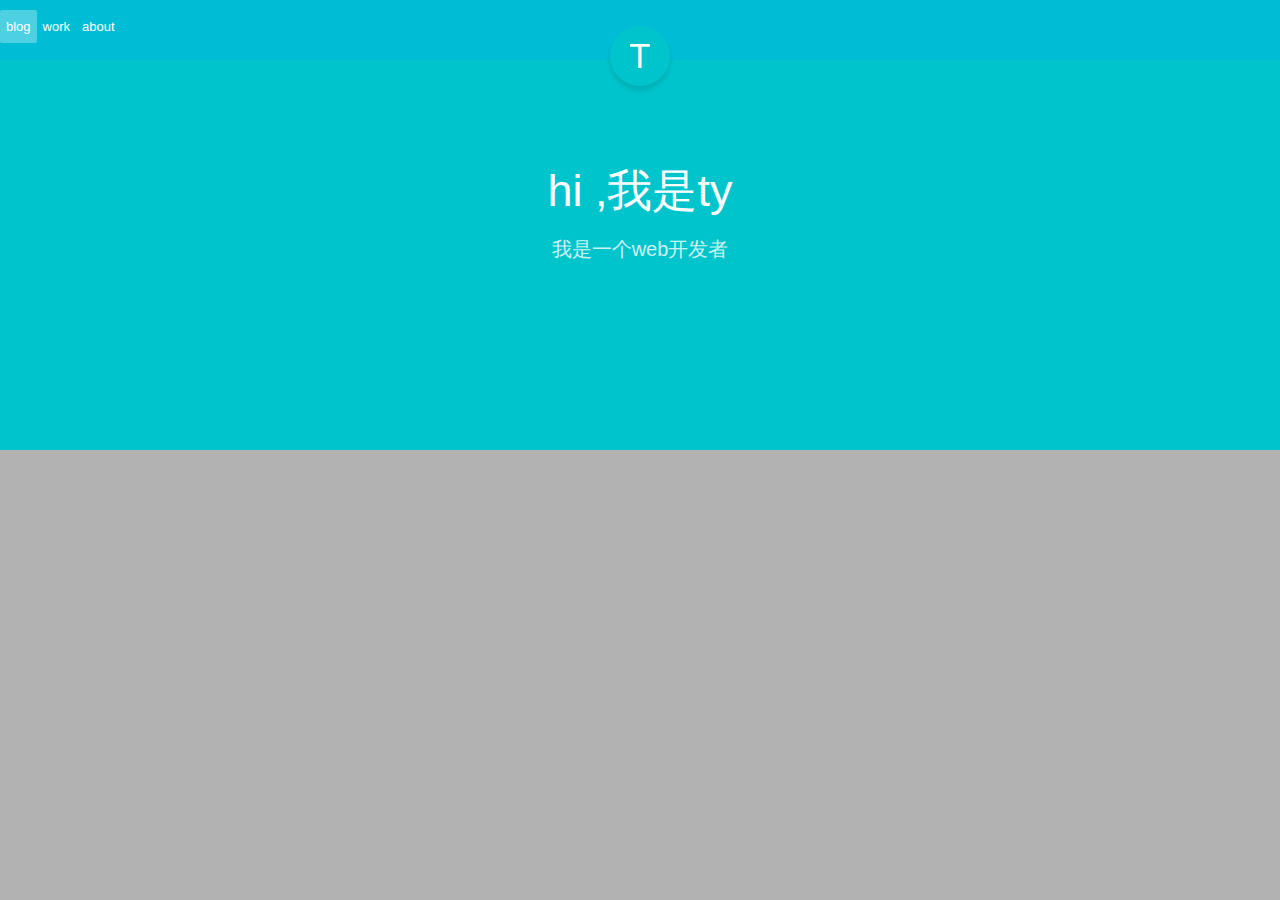
<file: blog/index.html>
<!DOCTYPE html>
<html lang="en">
<head>
  <meta charset="UTF-8">
  <meta name="viewport" content="width=device-width, initial-scale=1.0">
  <meta http-equiv="X-UA-Compatible" content="ie=edge">
  <link rel="stylesheet" href="main.css">
  <title>ty's blog</title>
</head>
<body class="welcome">
  <div class="header ">
    <ul class="nav">
      <li class= "curent"><a href="post1.html">blog</a></li>
      <li><a href="">work</a></li>
      <li><a href="">about</a></li>
    </ul>
    <a href="/" class="logo">T</a>

</div>
<div class="banner-page clearfix">
  <div class='tagline '>hi ,我是ty</div>
  <div class="tagline-caption">我是一个web开发者</div>
</div>
</body>
</html>
</file>
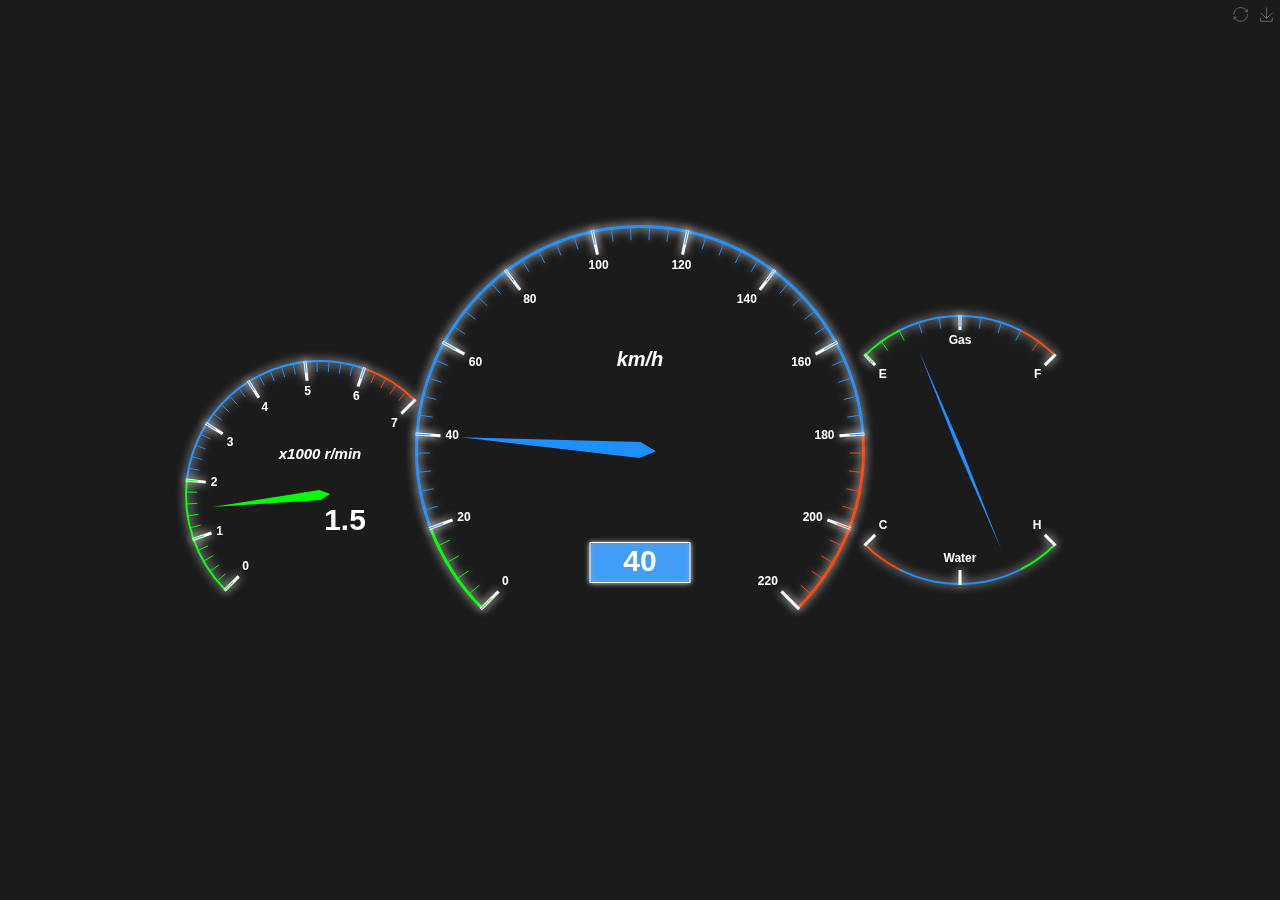
<file: guge/index.html>
<!DOCTYPE html>
<html style="height: 100%">
   <head>
       <meta charset="utf-8">
   </head>
   <body style="height: 100%; margin: 0">
       <div id="container" style="height: 100%"></div>

       <script type="text/javascript" src="../echarts.js"></script>
	   <script type="text/javascript" src="../china.js"></script>
	
       <script type="text/javascript">

var dom = document.getElementById("container");
var myChart = echarts.init(dom);
var app = {};
option = null;
option = {
    backgroundColor: '#1b1b1b',
    tooltip : {
        formatter: "{a} <br/>{c} {b}"
    },
    toolbox: {
        show : true,
        feature : {
            mark : {show: true},
            restore : {show: true},
            saveAsImage : {show: true}
        }
    },
    series : [
        {
            name:'速度',
            type:'gauge',
            min:0,
            max:220,
            splitNumber:11,
            radius: '50%',
            axisLine: {            // 坐标轴线
                lineStyle: {       // 属性lineStyle控制线条样式
                    color: [[0.09, 'lime'],[0.82, '#1e90ff'],[1, '#ff4500']],
                    width: 3,
                    shadowColor : '#fff', //默认透明
                    shadowBlur: 10
                }
            },
            axisLabel: {            // 坐标轴小标记
                textStyle: {       // 属性lineStyle控制线条样式
                    fontWeight: 'bolder',
                    color: '#fff',
                    shadowColor : '#fff', //默认透明
                    shadowBlur: 10
                }
            },
            axisTick: {            // 坐标轴小标记
                length :15,        // 属性length控制线长
                lineStyle: {       // 属性lineStyle控制线条样式
                    color: 'auto',
                    shadowColor : '#fff', //默认透明
                    shadowBlur: 10
                }
            },
            splitLine: {           // 分隔线
                length :25,         // 属性length控制线长
                lineStyle: {       // 属性lineStyle（详见lineStyle）控制线条样式
                    width:3,
                    color: '#fff',
                    shadowColor : '#fff', //默认透明
                    shadowBlur: 10
                }
            },
            pointer: {           // 分隔线
                shadowColor : '#fff', //默认透明
                shadowBlur: 5
            },
            title : {
                textStyle: {       // 其余属性默认使用全局文本样式，详见TEXTSTYLE
                    fontWeight: 'bolder',
                    fontSize: 20,
                    fontStyle: 'italic',
                    color: '#fff',
                    shadowColor : '#fff', //默认透明
                    shadowBlur: 10
                }
            },
            detail : {
                backgroundColor: 'rgba(30,144,255,0.8)',
                borderWidth: 1,
                borderColor: '#fff',
                shadowColor : '#fff', //默认透明
                shadowBlur: 5,
                offsetCenter: [0, '50%'],       // x, y，单位px
                textStyle: {       // 其余属性默认使用全局文本样式，详见TEXTSTYLE
                    fontWeight: 'bolder',
                    color: '#fff'
                }
            },
            data:[{value: 40, name: 'km/h'}]
        },
        {
            name:'转速',
            type:'gauge',
            center : ['25%', '55%'],    // 默认全局居中
            radius : '30%',
            min:0,
            max:7,
            endAngle:45,
            splitNumber:7,
            axisLine: {            // 坐标轴线
                lineStyle: {       // 属性lineStyle控制线条样式
                    color: [[0.29, 'lime'],[0.86, '#1e90ff'],[1, '#ff4500']],
                    width: 2,
                    shadowColor : '#fff', //默认透明
                    shadowBlur: 10
                }
            },
            axisLabel: {            // 坐标轴小标记
                textStyle: {       // 属性lineStyle控制线条样式
                    fontWeight: 'bolder',
                    color: '#fff',
                    shadowColor : '#fff', //默认透明
                    shadowBlur: 10
                }
            },
            axisTick: {            // 坐标轴小标记
                length :12,        // 属性length控制线长
                lineStyle: {       // 属性lineStyle控制线条样式
                    color: 'auto',
                    shadowColor : '#fff', //默认透明
                    shadowBlur: 10
                }
            },
            splitLine: {           // 分隔线
                length :20,         // 属性length控制线长
                lineStyle: {       // 属性lineStyle（详见lineStyle）控制线条样式
                    width:3,
                    color: '#fff',
                    shadowColor : '#fff', //默认透明
                    shadowBlur: 10
                }
            },
            pointer: {
                width:5,
                shadowColor : '#fff', //默认透明
                shadowBlur: 5
            },
            title : {
                offsetCenter: [0, '-30%'],       // x, y，单位px
                textStyle: {       // 其余属性默认使用全局文本样式，详见TEXTSTYLE
                    fontWeight: 'bolder',
                    fontStyle: 'italic',
                    color: '#fff',
                    shadowColor : '#fff', //默认透明
                    shadowBlur: 10
                }
            },
            detail : {
                //backgroundColor: 'rgba(30,144,255,0.8)',
               // borderWidth: 1,
                borderColor: '#fff',
                shadowColor : '#fff', //默认透明
                shadowBlur: 5,
                width: 80,
                height:30,
                offsetCenter: [25, '20%'],       // x, y，单位px
                textStyle: {       // 其余属性默认使用全局文本样式，详见TEXTSTYLE
                    fontWeight: 'bolder',
                    color: '#fff'
                }
            },
            data:[{value: 1.5, name: 'x1000 r/min'}]
        },
        {
            name:'油表',
            type:'gauge',
            center : ['75%', '50%'],    // 默认全局居中
            radius : '30%',
            min:0,
            max:2,
            startAngle:135,
            endAngle:45,
            splitNumber:2,
            axisLine: {            // 坐标轴线
                lineStyle: {       // 属性lineStyle控制线条样式
                    color: [[0.2, 'lime'],[0.8, '#1e90ff'],[1, '#ff4500']],
                    width: 2,
                    shadowColor : '#fff', //默认透明
                    shadowBlur: 10
                }
            },
            axisTick: {            // 坐标轴小标记
                length :12,        // 属性length控制线长
                lineStyle: {       // 属性lineStyle控制线条样式
                    color: 'auto',
                    shadowColor : '#fff', //默认透明
                    shadowBlur: 10
                }
            },
            axisLabel: {
                textStyle: {       // 属性lineStyle控制线条样式
                    fontWeight: 'bolder',
                    color: '#fff',
                    shadowColor : '#fff', //默认透明
                    shadowBlur: 10
                },
                formatter:function(v){
                    switch (v + '') {
                        case '0' : return 'E';
                        case '1' : return 'Gas';
                        case '2' : return 'F';
                    }
                }
            },
            splitLine: {           // 分隔线
                length :15,         // 属性length控制线长
                lineStyle: {       // 属性lineStyle（详见lineStyle）控制线条样式
                    width:3,
                    color: '#fff',
                    shadowColor : '#fff', //默认透明
                    shadowBlur: 10
                }
            },
            pointer: {
                width:2,
                shadowColor : '#fff', //默认透明
                shadowBlur: 5
            },
            title : {
                show: false
            },
            detail : {
                show: false
            },
            data:[{value: 0.5, name: 'gas'}]
        },
        {
            name:'水表',
            type:'gauge',
            center : ['75%', '50%'],    // 默认全局居中
            radius : '30%',
            min:0,
            max:2,
            startAngle:315,
            endAngle:225,
            splitNumber:2,
            axisLine: {            // 坐标轴线
                lineStyle: {       // 属性lineStyle控制线条样式
                    color: [[0.2, 'lime'],[0.8, '#1e90ff'],[1, '#ff4500']],
                    width: 2,
                    shadowColor : '#fff', //默认透明
                    shadowBlur: 10
                }
            },
            axisTick: {            // 坐标轴小标记
                show: false
            },
            axisLabel: {
                textStyle: {       // 属性lineStyle控制线条样式
                    fontWeight: 'bolder',
                    color: '#fff',
                    shadowColor : '#fff', //默认透明
                    shadowBlur: 10
                },
                formatter:function(v){
                    switch (v + '') {
                        case '0' : return 'H';
                        case '1' : return 'Water';
                        case '2' : return 'C';
                    }
                }
            },
            splitLine: {           // 分隔线
                length :15,         // 属性length控制线长
                lineStyle: {       // 属性lineStyle（详见lineStyle）控制线条样式
                    width:3,
                    color: '#fff',
                    shadowColor : '#fff', //默认透明
                    shadowBlur: 10
                }
            },
            pointer: {
                width:2,
                shadowColor : '#fff', //默认透明
                shadowBlur: 5
            },
            title : {
                show: false
            },
            detail : {
                show: false
            },
            data:[{value: 0.5, name: 'gas'}]
        }
    ]
};

app.timeTicket = setInterval(function (){
    option.series[0].data[0].value = (Math.random()*100).toFixed(2) - 0;
    option.series[1].data[0].value = (Math.random()*7).toFixed(2) - 0;
    option.series[2].data[0].value = (Math.random()*2).toFixed(2) - 0;
    option.series[3].data[0].value = (Math.random()*2).toFixed(2) - 0;
    myChart.setOption(option);
},2000)
;
if (option && typeof option === "object") {
    myChart.setOption(option, true);
}
       </script>
   </body>
</html>
</file>
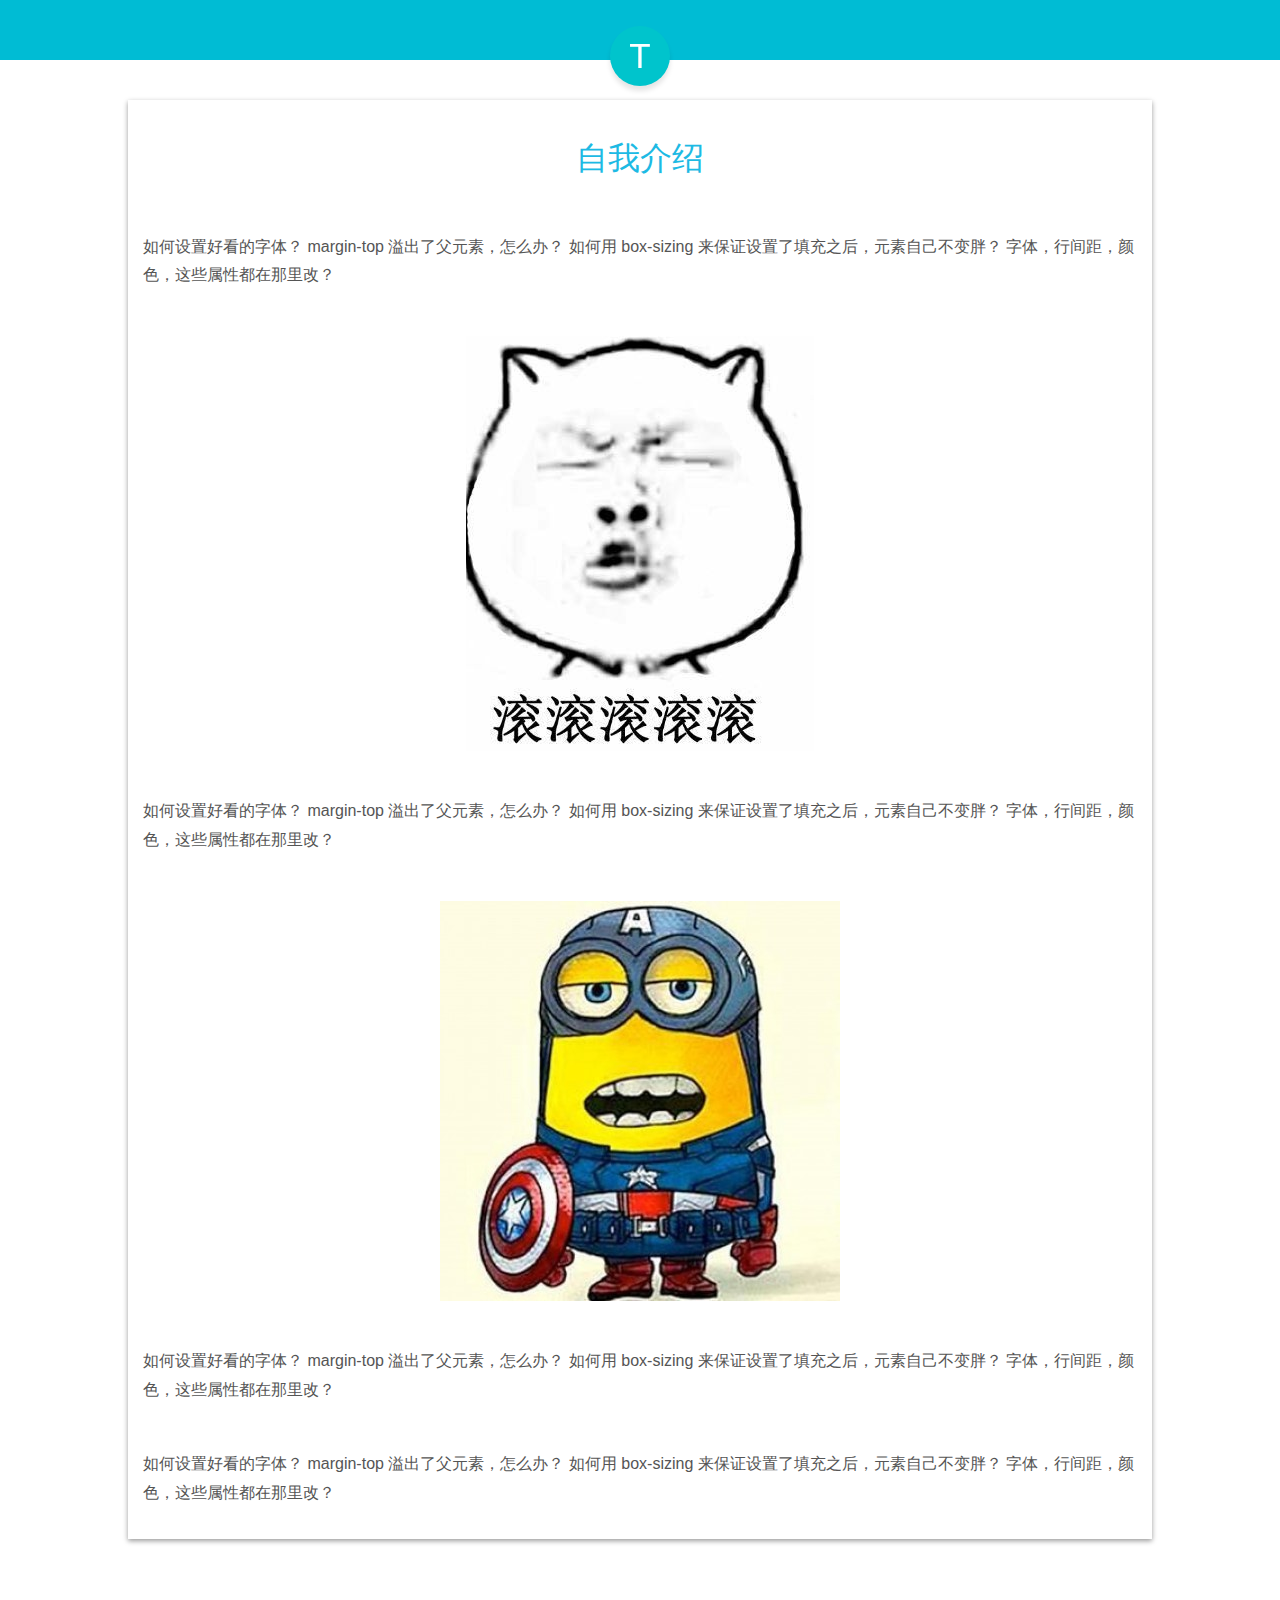
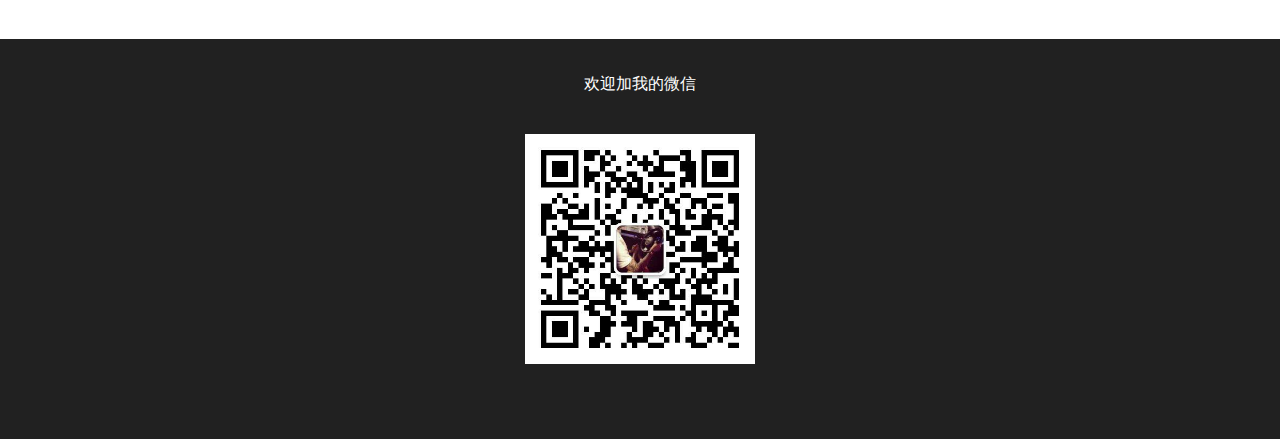
<file: blog/post1.html>
<!DOCTYPE html>
<html lang="en">
<head>
  <meta charset="UTF-8">
  <meta name="viewport" content="width=device-width, initial-scale=1.0">
  <meta http-equiv="X-UA-Compatible" content="ie=edge">
  <link rel="stylesheet" href="main.css">
  <title>ty's blog</title>
</head>
<body>
  <div class="header">
    <a href="/" class="logo">T</a>

</div>
<div class="wrapper clearfix">
  <h1 class='post-title '>自我介绍</h1>

  <p>如何设置好看的字体？
margin-top 溢出了父元素，怎么办？
如何用 box-sizing 来保证设置了填充之后，元素自己不变胖？
字体，行间距，颜色，这些属性都在那里改？</p>
<p><img class = "post-img" src="images/3.jpg" alt=""></p>
  <p>如何设置好看的字体？
margin-top 溢出了父元素，怎么办？
如何用 box-sizing 来保证设置了填充之后，元素自己不变胖？
字体，行间距，颜色，这些属性都在那里改？</p>
<p><img class = "post-img" src="images/2.jpg" alt=""></p>
<p>如何设置好看的字体？
margin-top 溢出了父元素，怎么办？
如何用 box-sizing 来保证设置了填充之后，元素自己不变胖？
字体，行间距，颜色，这些属性都在那里改？</p>

<p>如何设置好看的字体？
margin-top 溢出了父元素，怎么办？
如何用 box-sizing 来保证设置了填充之后，元素自己不变胖？
字体，行间距，颜色，这些属性都在那里改？</p>
</div>
<div class="foor clearfix">
  <p class="footp">欢迎加我的微信</p>
  <img src="images/wexin.jpg" style="display:block;width:100%;max-width:230px;margin:20px auto;">
</div>

</body>
</html>
</file>
<file: blog/main.css>
*{
  box-sizing: border-box;
}
a{
  text-decoration: none;
}
.clearfix {
  overflow: auto;
}
body{
  margin: 0;
line-height: 1.8;
-webkit-font-smoothing: antialiased;
font-family: "Helvetica Neue", "Segoe UI", Helvetica, Arial, "Hiragino Sans GB", "Microsoft YaHei", "WenQuanYi Micro Hei", sans-serif;
}
.header{
  position: fixed;
  background-color: #00bcd4;
  width: 100%;
  height: 60px;
  top:0;
  text-align: center;
}
.header .logo{
  display: block;
  height: 60px;
  width: 60px;
  border-radius: 50%;
  background: #00c4cc;
  box-shadow:  0 5px 5px rgba(0, 0, 0, .1);
  color: #fff;
  font-size: 35px;
  line-height: 60px;
  text-align: center;
  margin-left: -30px;
  position: fixed;
  left:50%;
 top:26px;

}

.wrapper{
  width: 80%;

  margin: 100px auto;
  background-color: #fff;
  box-shadow: 0 2px 5px rgba(0, 0, 0, 0.4);
}
p{
  color:#555;
  padding:15px;
}
.post-title{
  font-weight: normal;
  text-align: center;
  color:rgb(29, 186, 228);
  margin: 30px 0;
}
.foor{
  height: 400px;
  background-color: #212121;
  color:#fff;
  text-align: center;
}
.post-img{
  margin: 0 auto;
  max-width: 80%;
  display: block;
  border: none;
}
.footp{
  display:block;
  color: #fff;

}

.banner-page{
  background: #00c4cc;
  height: 450px;
  background-size:cover;
}
.tagline{
margin-top:150px;
text-align: center;
color: #fff;
font-size: 45px;
font-weight: normal;
}
.tagline-caption{
  text-align: center;
  opacity: 0.8;
  font-size: 20px;
  color: #fff;
}  
.welcome{
  background: rgba(0, 0, 0, 0.3) !important;
}
.header .nav{
  margin-top: 12px;
  padding: 0;
  float: left;
}
.header .nav li{
  list-style: none;
  float: left;
}
.header .nav li a{
color: #fff;
font-size: 13px;
padding: 8px 5px;
border: 1px solid transparent;
border-radius: 5%;
}
.header .nav li.curent a{
background: rgba(255, 255, 255, 0.3);
border: 1px solid transparent;
}
</file>
